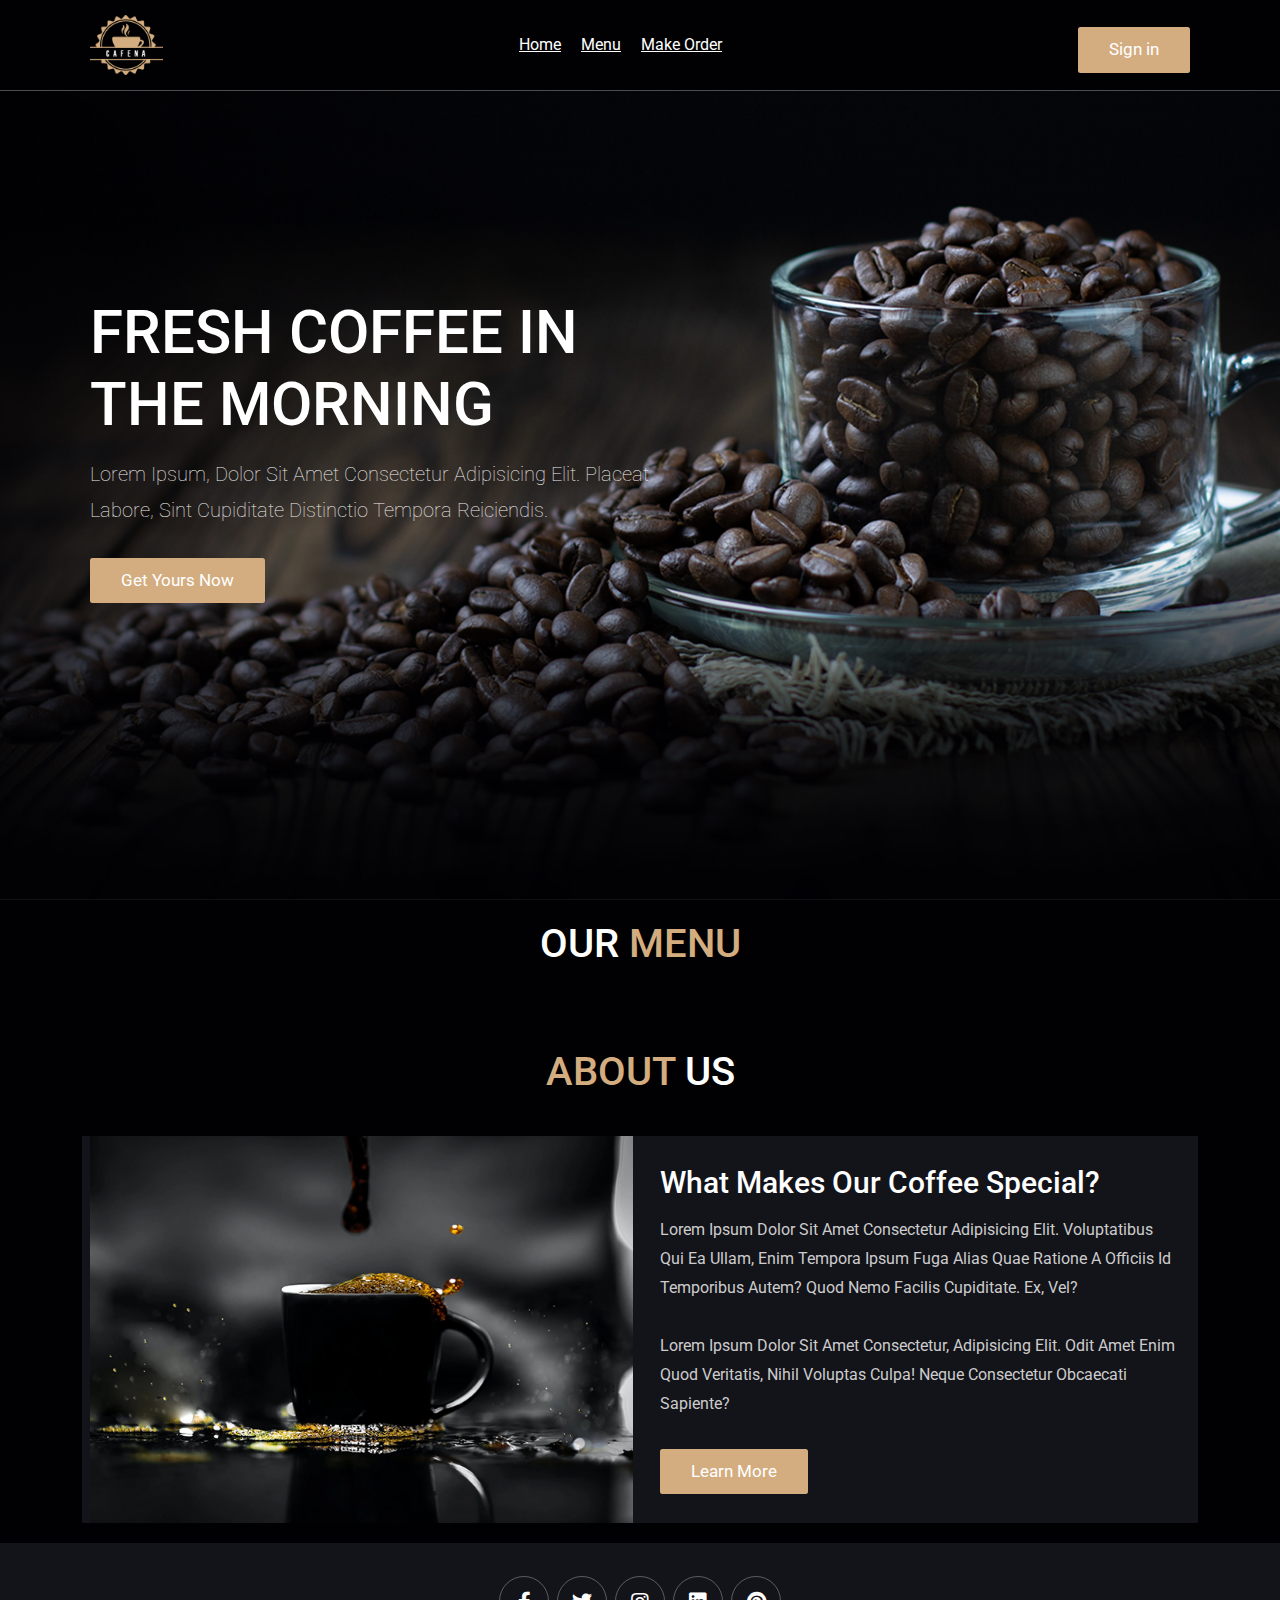
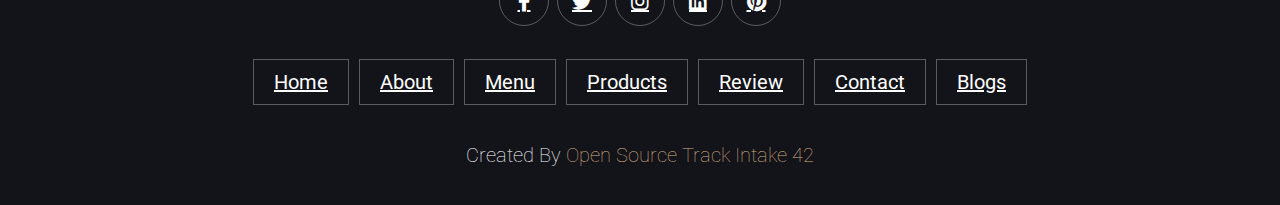
<file: index.html>
<!DOCTYPE html>
<html lang="en">
  <head>
    <meta charset="UTF-8" />
    <meta http-equiv="X-UA-Compatible" content="IE=edge" />
    <meta name="viewport" content="width=device-width, initial-scale=1.0" />
    <title>home page</title>

    <!-- BootStrap@5  -->
    <link rel="stylesheet" href="./assets/bootstrap/css/bootstrap.css" />

    <!-- font awesome cdn link  -->
    <link
      rel="stylesheet"
      href="https://cdnjs.cloudflare.com/ajax/libs/font-awesome/5.15.4/css/all.min.css"
    />

    <!-- custom css file link  -->
    <link rel="stylesheet" href="css/landing-style.css" />
  </head>
  <body>
    <!-- header section starts  -->

    <header class="header" id="header">
      <a href="./" class="logo">
        <img src="assets/images/landing-page/logo.png" alt="" />
      </a>

      <nav class="navbar" id="nav">
        <a href="#home">home</a>
        <a href="#menu">menu</a>
        <a href="./html/user_make_order.html">make order</a>
      </nav>
    </header>

    <!-- header section ends -->

    <!-- home section starts  -->

    <section class="home" id="home">
      <div class="content">
        <h3>fresh coffee in the morning</h3>
        <p>
          Lorem ipsum, dolor sit amet consectetur adipisicing elit. Placeat
          labore, sint cupiditate distinctio tempora reiciendis.
        </p>
        <a href="./HTML/user_make_order.html" class="btn">get yours now</a>
      </div>
    </section>

    <!-- home section ends -->

    <!-- menu section starts  -->

    <section class="menu" id="menu">
      <h1 class="heading">our <span>menu</span></h1>

      <div id="productsContainer" class="box-container">

      </div>
    </section>

    <!-- menu section ends -->

    <!-- about section starts  -->

    <section class="about" id="about">
      <h1 class="heading"><span>about</span> us</h1>

      <div class="row">
        <div class="image">
          <img src="assets/images/landing-page/about-img.jpeg" alt="" />
        </div>

        <div class="content">
          <h3>what makes our coffee special?</h3>
          <p>
            Lorem ipsum dolor sit amet consectetur adipisicing elit.
            Voluptatibus qui ea ullam, enim tempora ipsum fuga alias quae
            ratione a officiis id temporibus autem? Quod nemo facilis
            cupiditate. Ex, vel?
          </p>
          <p>
            Lorem ipsum dolor sit amet consectetur, adipisicing elit. Odit amet
            enim quod veritatis, nihil voluptas culpa! Neque consectetur
            obcaecati sapiente?
          </p>
          <a href="#" class="btn">learn more</a>
        </div>
      </div>
    </section>

    <!-- about section ends -->


    <!-- contact section ends -->

    <!-- footer section starts  -->

    <section class="footer">
      <div class="share">
        <a href="#" class="fab fa-facebook-f"></a>
        <a href="#" class="fab fa-twitter"></a>
        <a href="#" class="fab fa-instagram"></a>
        <a href="#" class="fab fa-linkedin"></a>
        <a href="#" class="fab fa-pinterest"></a>
      </div>

      <div class="links">
        <a href="#">home</a>
        <a href="#">about</a>
        <a href="#">menu</a>
        <a href="#">products</a>
        <a href="#">review</a>
        <a href="#">contact</a>
        <a href="#">blogs</a>
      </div>

      <div class="credit">
        created by <span>Open source track intake 42</span>
      </div>
    </section>

    <!-- footer section ends -->

    <!-- custom js file link  -->
    <script src="./assets/bootstrap/js/bootstrap.bundle.js"></script>
    <script src="./index.js"></script>
    <script src="./js/addHeader.js"></script>
    <script src="./js/renderProducts.js"></script>

  </body>
</html>
</file>
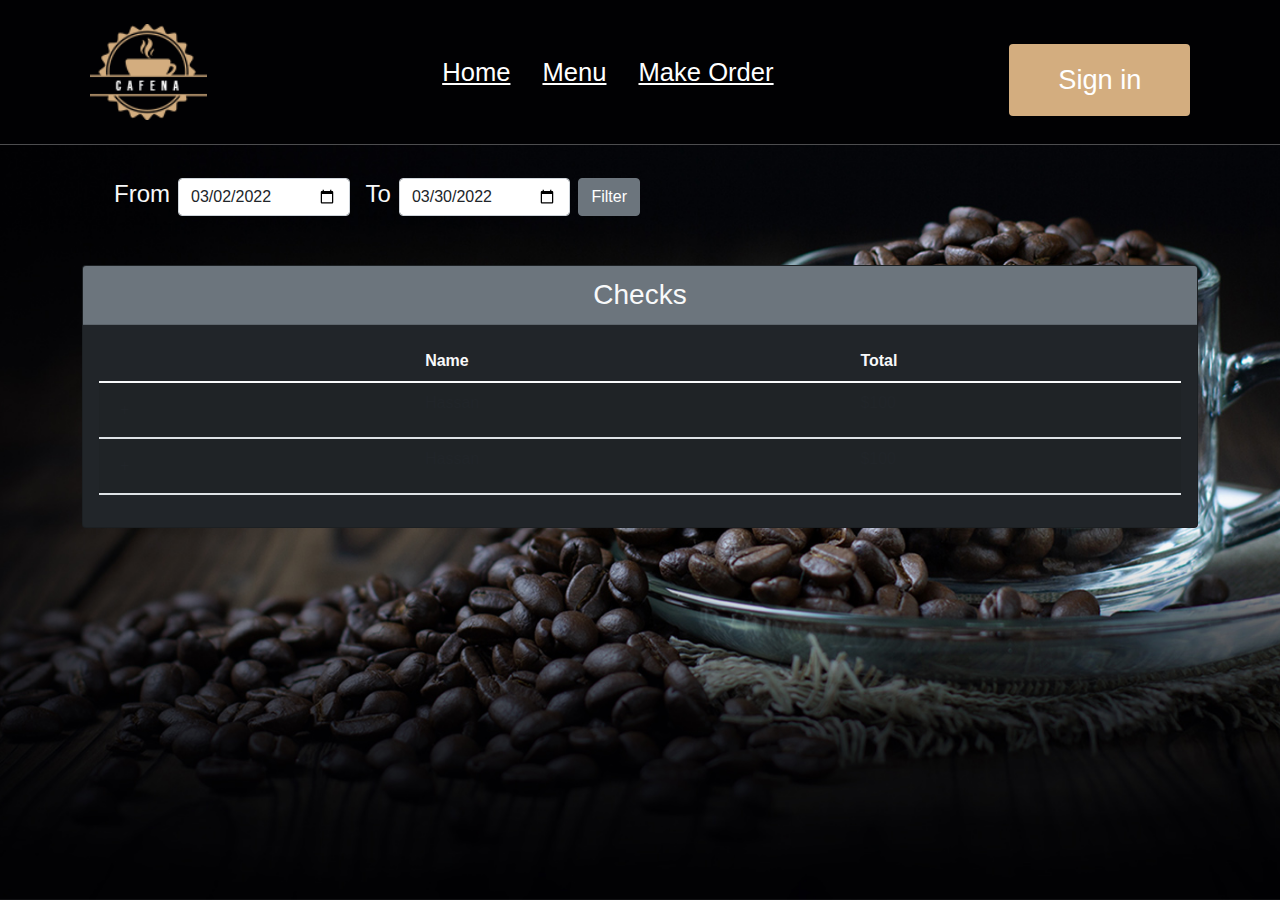
<file: checks.html>
<!DOCTYPE html>
<html lang="en">
  <head>
    <meta charset="UTF-8" />
    <title>checks</title>

    <!-- BootStrap@5  -->
    <link rel="stylesheet" href="./assets/bootstrap/css/bootstrap.css" />

    <style>
      @import "css/header.css";
      :root {
        --main-color: #d3ad7f;
        --black: #13131a;
        --bg: #010103;
        --border: 0.1rem solid rgba(255, 255, 255, 0.3);
      }

      * {
        font-family: "Roboto", sans-serif;
        margin: 0;
        padding: 0;
        box-sizing: border-box;
        outline: none;
        border: none;
        text-decoration: none;
        text-transform: capitalize;
        transition: 0.2s linear;
      }
      body {
        padding-top: 50px;
       
      }

      html {
        overflow-x: hidden;
        scroll-padding-top: 9rem;
        scroll-behavior: smooth;

      }

      html::-webkit-scrollbar {
        width: 0.8rem;
      }

      html::-webkit-scrollbar-track {
        background: transparent;
      }

      html::-webkit-scrollbar-thumb {
        background: #fff;
        border-radius: 5rem;
      }

      body {
        background-image: url(./assets/images/landing-page/home-img.jpeg);
        background-repeat: no-repeat;
        background-position: center;
        background-size: cover;
        background-attachment: fixed;
      }

      .hiddenRow {
        padding: 0 !important;
      }
      .btn-alert {
        margin-top: 1rem;
        display: inline-block;
        padding: 0.9rem 3rem;
        font-size: 1.7rem;
        color: #fff;
        background: var(--main-color);
        cursor: pointer;
        border-radius: 0.25rem;
    }
    </style>
  </head>
  <body>
    <!-- partial:index.partial.html -->
    <header class="header" id="header"></header>

    <br /><br /><br>
    <div>
      <div class="container">
        <div class="text-light m-3 mt-5 p-2 d-flex align-items-baseline w-50">
          <span class="h4 px-2">from</span>
          <input class="form-control w-50 me-2" id="startDate" type="date" value="2022-03-02" />
          <span class="h4 px-2">to</span>
          <input class="form-control w-50" id="endDate" type="date" value="2022-03-30" />
  
          <button class="btn btn-secondary mx-2" onclick="filter()">Filter</button>
        </div>
      </div><br>

      <div class="container">
        <div class="col-md-12">
          <div class="card bg-dark text-light">
            <div class="card-header bg-secondary text-center fs-3">Checks</div>
            <div class="card-body">
              <table class="table table-striped text-light">
                <!-- first table head -->
                <thead>
                  <tr>
                    <th></th>
                    <th>Name</th>
                    <th>Total</th>
                  </tr>
                </thead>

                <tbody id="checksTableBody">
                  <!--  user -->
                  <tr data-bs-toggle="collapse" data-bs-target="#demo1">
                    <td>
                      <button class="btn">
                        <span>+</span>
                      </button>
                    </td>
                    <td>Hassan</td>
                    <td>$100</td>
                  </tr>
                  <!-- user orders -->
                  <tr>
                    <td colspan="12" class="hiddenRow">
                      <div class="collapse" id="demo1">
                        <table class="table table-dark table-striped">
                          <thead>
                            <tr>
                              <th></th>
                              <th>Order Date</th>
                              <th>Amount</th>
                            </tr>
                          </thead>

                          <tbody>
                            <tr
                              data-bs-toggle="collapse"
                              data-bs-target="#demo10"
                            >
                              <td>+</td>
                              <td>Wed Mar 02 2022 16:43:23</td>
                              <td>$10</td>
                            </tr>

                            <!-- oredr details -->
                            <tr>
                              <td colspan="12" class="hiddenRow">
                                <div id="demo10" class="collapse">
                                  <div
                                    class="d-flex justify-content-around my-3"
                                  >
                                    <!-- item -->
                                    <div
                                      style="border: 1px solid white"
                                      class="text-center p-2 border-1"
                                    >
                                      <img
                                        src="assets/images/landing-page/menu-1.png"
                                        alt=""
                                      />
                                      <div>price: $<span>15.12</span></div>
                                      <div>quantity: <span>3</span></div>
                                    </div>
                                    <!-- item -->
                                    <div
                                      style="border: 1px solid white"
                                      class="text-center p-2 border-1"
                                    >
                                      <img
                                        src="assets/images/landing-page/menu-1.png"
                                        alt=""
                                      />
                                      <div>price: $<span>15.12</span></div>
                                      <div>quantity: <span>3</span></div>
                                    </div>
                                    <!-- item -->
                                    <div
                                      style="border: 1px solid white"
                                      class="text-center p-2 border-1"
                                    >
                                      <img
                                        src="assets/images/landing-page/menu-1.png"
                                        alt=""
                                      />
                                      <div>price: $<span>15.12</span></div>
                                      <div>quantity: <span>3</span></div>
                                    </div>
                                  </div>
                                </div>
                              </td>
                            </tr>
                          </tbody>
                        </table>
                      </div>
                    </td>
                  </tr>

                  <!--  user -->
                  <tr data-bs-toggle="collapse" data-bs-target="#order1">
                    <td>
                      <button class="btn btn-default btn-xs">
                        <span>+</span>
                      </button>
                    </td>
                    <td>Hassan</td>
                    <td>$100</td>
                  </tr>

                  <!-- user orders -->
                  <tr>
                    <td colspan="12" class="hiddenRow">
                      <div class="collapse" id="demo1">
                        <table class="table table-dark table-striped">
                          <thead>
                            <tr>
                              <th></th>
                              <th>Order Date</th>
                              <th>Amount</th>
                            </tr>
                          </thead>

                          <tbody>
                            <tr
                              data-bs-toggle="collapse"
                              data-bs-target="#demo10"
                            >
                              <td>+</td>
                              <td>Wed Mar 02 2022 16:43:23</td>
                              <td>$10</td>
                            </tr>

                            <!-- order details -->
                            <tr>
                              <td colspan="12" class="hiddenRow">
                                <div id="demo10" class="collapse"></div>
                              </td>
                            </tr>
                          </tbody>
                        </table>
                      </div>
                    </td>
                  </tr>
                </tbody>
              </table>
            </div>
          </div>
        </div>
      </div>
    </div>
    <!-- BootStrap@5  -->
    <script src="./assets/bootstrap/js/bootstrap.bundle.js"></script>
    <script src="./index.js"></script>

    <script src="./js/addHeader.js"></script>

    <script src="./js/check.js"></script>
  </body>
</html>
</file>
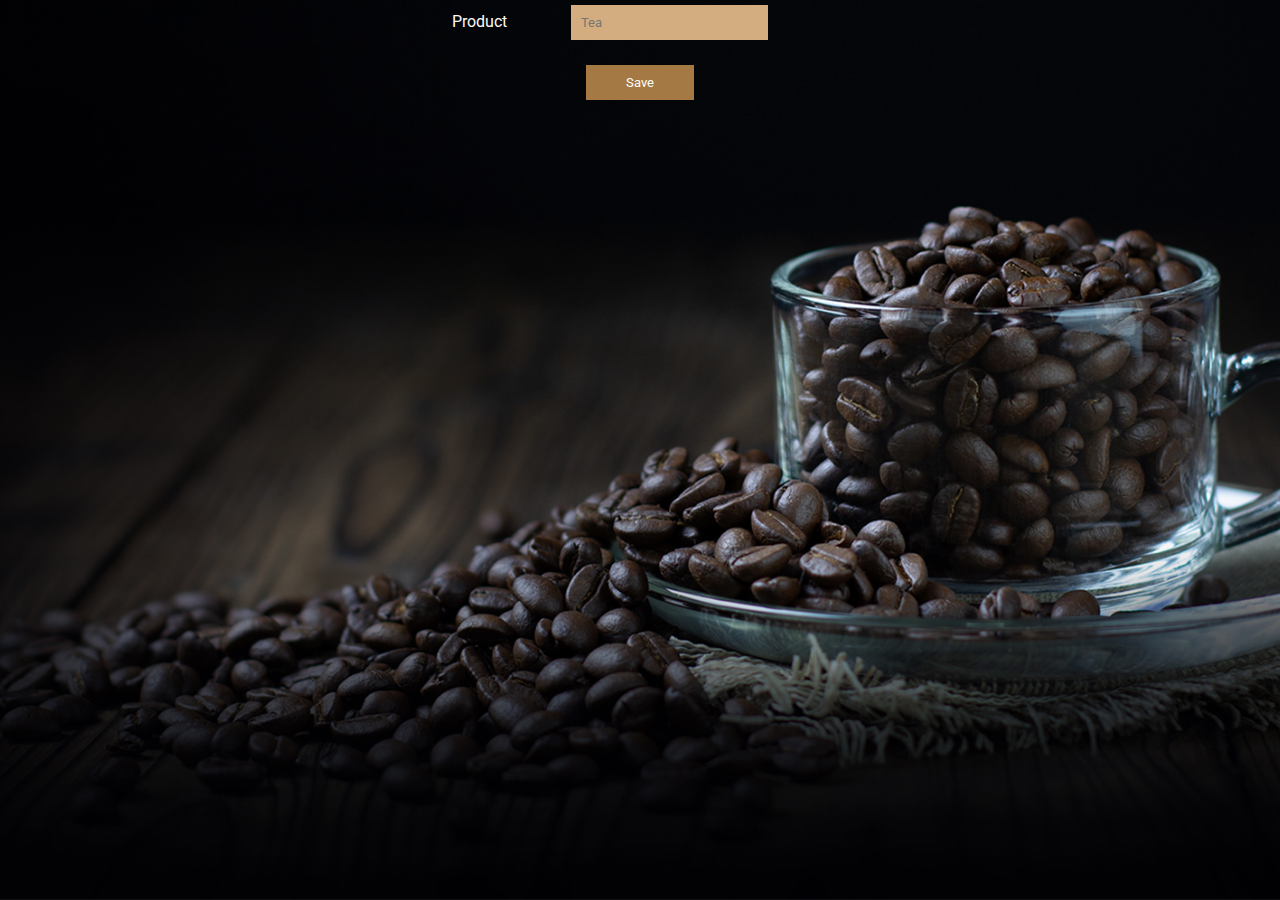
<file: HTML/addCategory.html>
<!DOCTYPE html>
<html lang="en">
<head>
    <meta charset="UTF-8">
    <meta http-equiv="X-UA-Compatible" content="IE=edge">
    <meta name="viewport" content="width=device-width, initial-scale=1.0">
    <title>Add Product</title>
    
    <!-- font awesome cdn link  -->
    <link href="https://cdn.jsdelivr.net/npm/bootstrap@5.0.2/dist/css/bootstrap.min.css" rel="stylesheet" integrity="sha384-EVSTQN3/azprG1Anm3QDgpJLIm9Nao0Yz1ztcQTwFspd3yD65VohhpuuCOmLASjC" crossorigin="anonymous">
    <link rel="stylesheet" href="../css/addProduct.css">
</head>
<body>
  
   
    <div class="container w-50 mt-5 border rounded-3">
      <div class="row mt-4">
      
        <form class="row" method="post" action="../php/add_Category.php">
        
            <div class="col-11">
              <label for="category" class="form-label">Product</label>
              <input type="text" class="form-control" id="category" name="categoryName" placeholder="Tea">
              <label style="color: coral" id="labelcategory">
      
            </div>
         
         
            
            <div class="col-11  btn-content">
              <button type="submit" class="btn btn-outline-primary btn1" id="submit">Save</button>
             
            </div>
          </form>
          </div>

    </div>
    
    <!-- font awesome cdn link  -->
    <script src="https://cdn.jsdelivr.net/npm/bootstrap@5.0.2/dist/js/bootstrap.bundle.min.js" integrity="sha384-MrcW6ZMFYlzcLA8Nl+NtUVF0sA7MsXsP1UyJoMp4YLEuNSfAP+JcXn/tWtIaxVXM" crossorigin="anonymous"></script> 
    
</body>
</html>
</file>
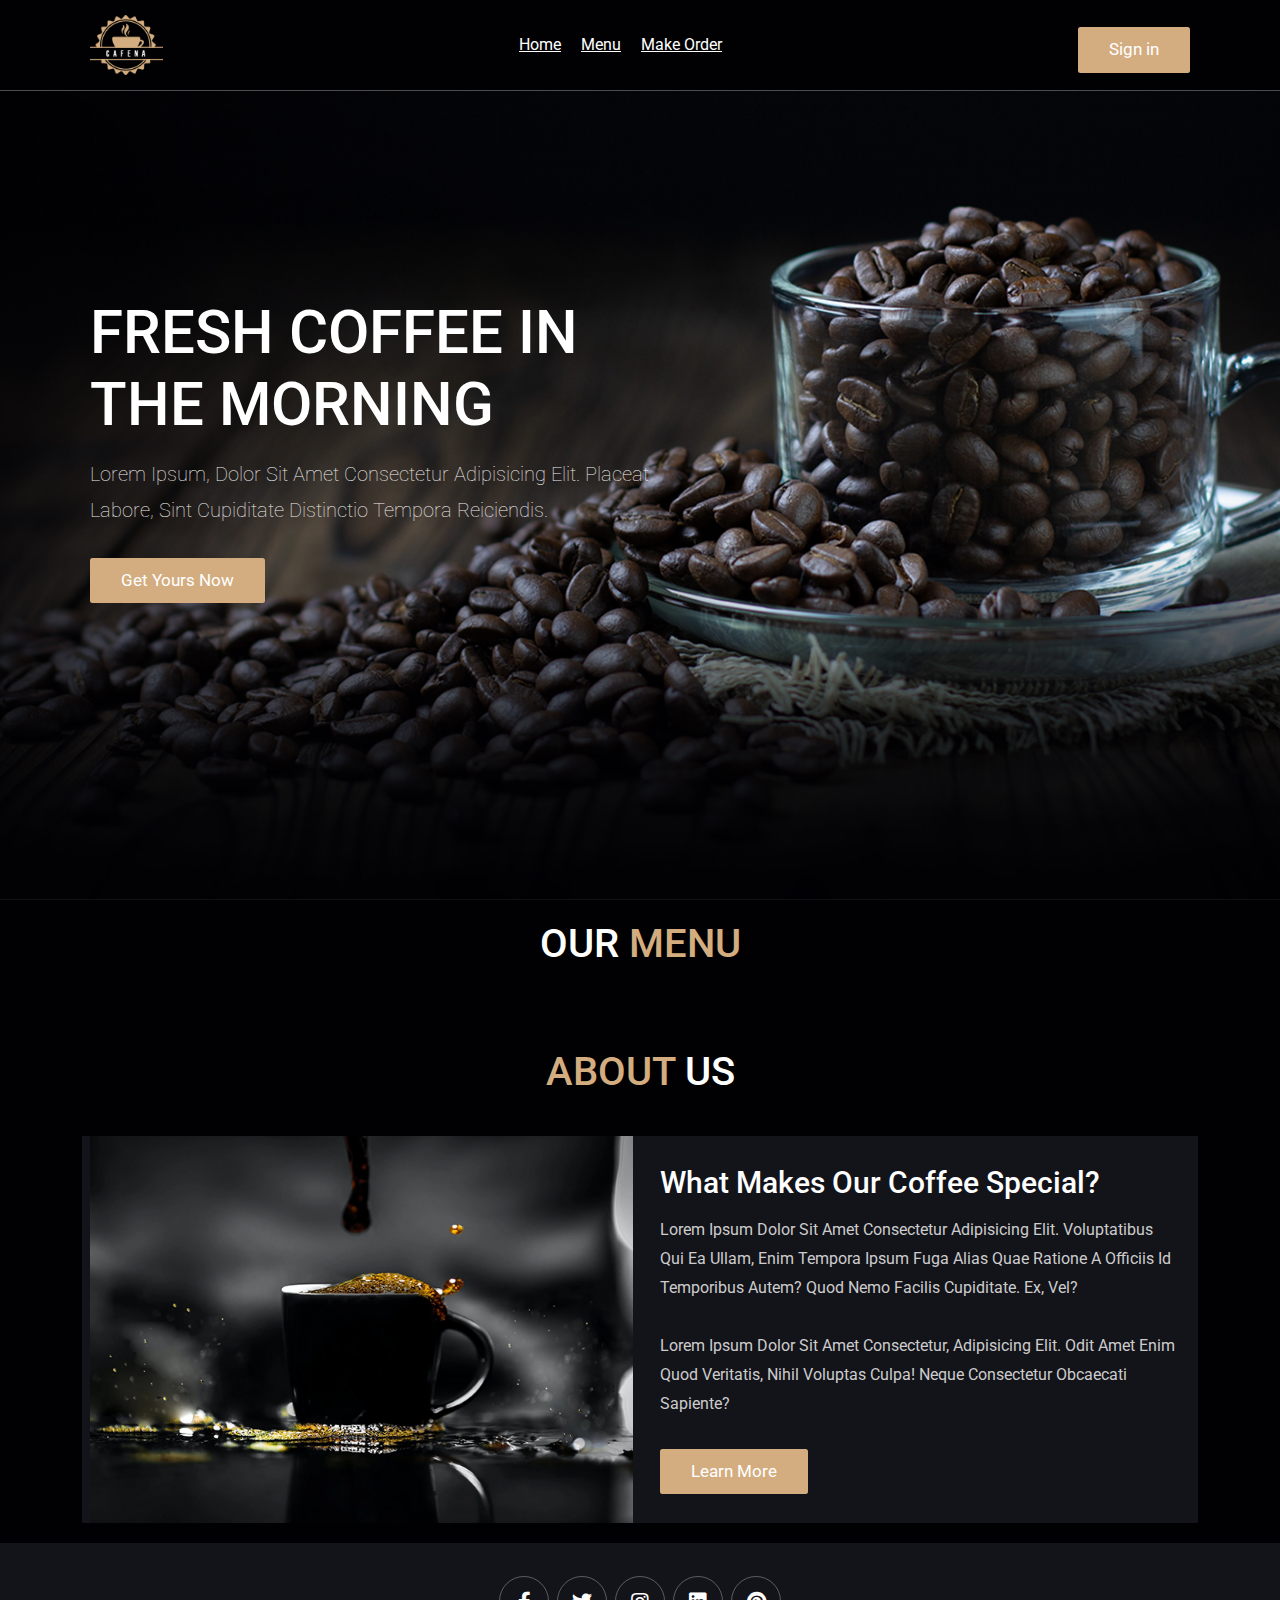
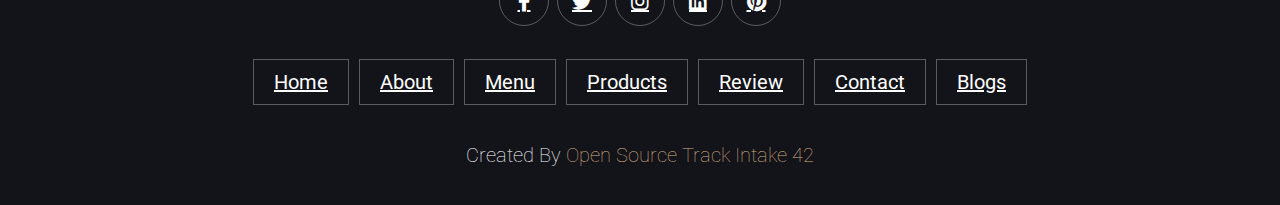
<file: HTML/addProduct.html>
<!DOCTYPE html>
<html lang="en">
<head>
    <meta charset="UTF-8">
    <meta http-equiv="X-UA-Compatible" content="IE=edge">
    <meta name="viewport" content="width=device-width, initial-scale=1.0">
    <title>Add Product</title>
    
    <!-- font awesome cdn link  -->
    <link href="https://cdn.jsdelivr.net/npm/bootstrap@5.0.2/dist/css/bootstrap.min.css" rel="stylesheet" integrity="sha384-EVSTQN3/azprG1Anm3QDgpJLIm9Nao0Yz1ztcQTwFspd3yD65VohhpuuCOmLASjC" crossorigin="anonymous">
    <link rel="stylesheet" href="../css/addProduct.css">
</head>
<body>
    <header class="header" id="header">

    </header>
  <div  class="d-flex justify-content-center">
    <a href="addCategory.html" class="px-3 btn btn-primary btn-lg" style="margin-top: 100px"> Add Category</a>
  </div>
   
    <div class="container w-50 mt-5 border rounded-3">
      <div class="row mt-4">
      
        <form class="row" method="post"  action="../php/add_Product.php" enctype="multipart/form-data" >
        
            <div class="col-11">
              <label for="inputProduct" class="form-label">Product</label>
              <input type="text" class="form-control" id="inputProduct" name="productName" placeholder="Product name" />
              <label style="color: coral" id="labelProduct"></label>
            </div>
            <div class="col-11">
              <label for="inputPrice" class="form-label" name="Price">Price</label>
              <input type="number" class="form-control" id="inputPrice" name="Price" placeholder="Product price ">
            </div>
           
            <div class="col-md-11">
              <label for="inputCategory" class="form-label" >Category</label>
                           <select id="inputCategory" class="form-select" name="category_name">
              </select>
            </div>
          
            <div class="col-11">
              <label for="inputPicture" class="form-label">Product picture</label>
              <input type="file" class="form-control" id="inputPicture"  name="img" placeholder="Browse" >
              <label style="color: coral" id="labelImg">
                   
                </label>
                
              </div>
         
            <div class="col-11  btn-content">
              <button type="submit" class="btn btn-outline-primary btn1" id="submit">Save</button>
              <button type="reset" class="btn btn-outline-primary btn2">Reset</button>
            </div>
          </form>
          </div>

    </div>
    
    <!-- font awesome cdn link  -->
    <script src="https://cdn.jsdelivr.net/npm/bootstrap@5.0.2/dist/js/bootstrap.bundle.min.js" integrity="sha384-MrcW6ZMFYlzcLA8Nl+NtUVF0sA7MsXsP1UyJoMp4YLEuNSfAP+JcXn/tWtIaxVXM" crossorigin="anonymous"></script> 
    <script src="../js/add_product.js"> </script>
</body>
</html>
</file>
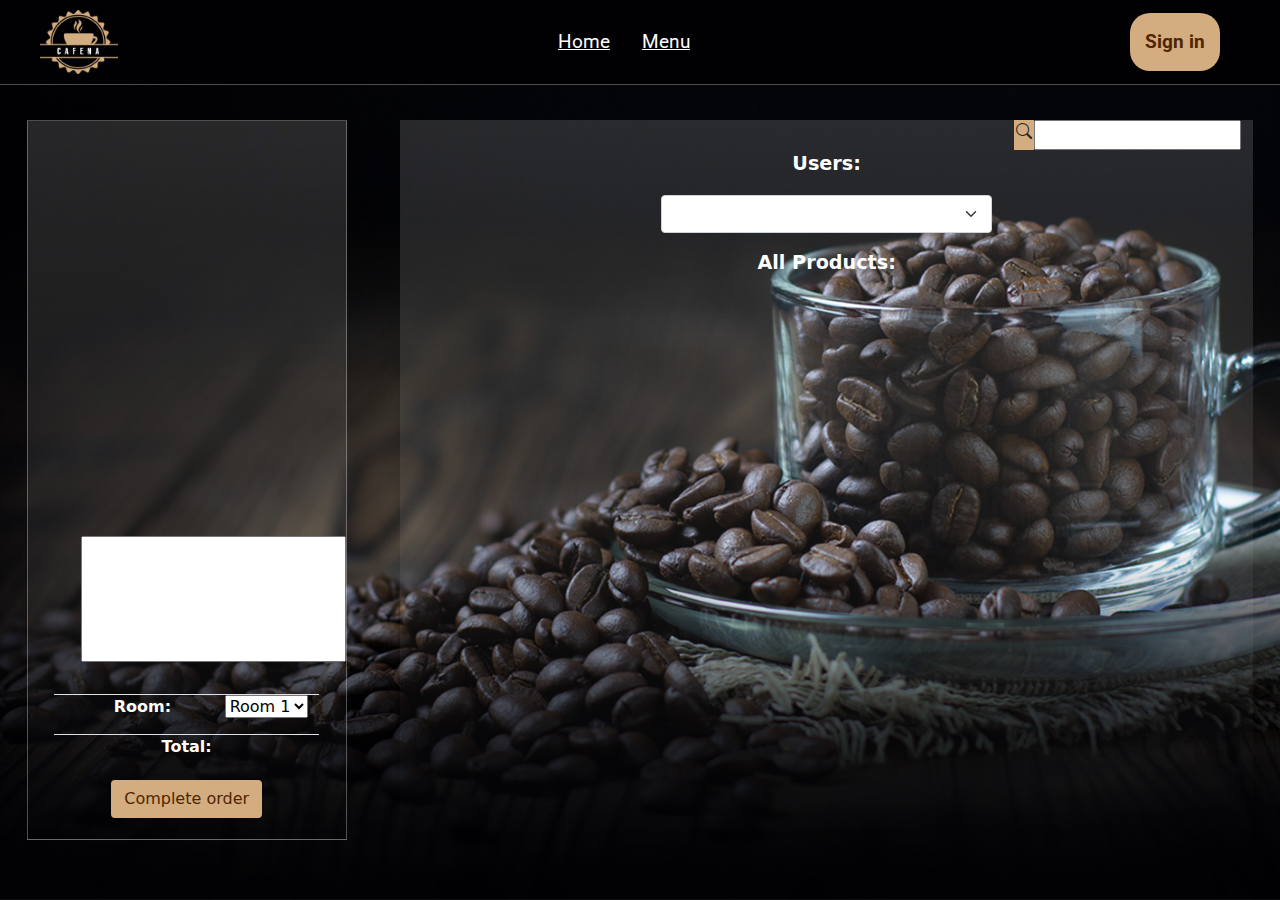
<file: HTML/admin_make_order.html>
<!DOCTYPE html>
<html lang="en">
  <head>
    <meta charset="UTF-8" />
    <meta http-equiv="X-UA-Compatible" content="IE=edge" />
    <meta name="viewport" content="width=device-width, initial-scale=1.0" />
    <title>Order a drink</title>
    <link rel="stylesheet" href="../assets/bootstrap/css/bootstrap.css" />
    <link rel="stylesheet" href="../css/admin_make_order.css" />
    <link
      rel="stylesheet"
      href="https://cdn.jsdelivr.net/npm/bootstrap-icons@1.8.1/font/bootstrap-icons.css"
    />
  </head>
  <body>
    <header class="header" id="header"></header>

    <br /><br />
    <br />
    <div class="container-fluid">
      <div class="row justify-content-around">
        <div
          class="col-12 col-md-3 bg-gradient d-flex text-center flex-column mt-5"
          id="cart"
        >
          <button class="btn align-self-center" id="complete_order">
            Complete order
          </button>
          <div class="col-10 border-top align-self-center" id="room">
            <label class="mx-5" for="room1">Room: </label>
            <select id="room1" name="room">
              <option name="room1">Room 1</option>
              <option name="room2">Room 2</option>
              <option name="room3">Room 3</option>
            </select>
          </div>
          <div id="notes" class="col-8 align-self-center">
            <textarea
              id="note"
              name="notes"
              cols="30"
              rows="5"
              style="resize: none"
            ></textarea>
          </div>
          <div class="col-10 border-top align-self-center" id="Total">
            Total:
          </div>
        </div>
        <div class="col-12 col-md-8 bg-gradient mt-5 text-center">
          <div>
            <div class="d-flex justify-content-end">
              <i
                class="bi bi-search"
                style="background-color: #d3ad7f; width: 20px"
              ></i
              ><input id="search" class="w-25" type="text" />
            </div>
            <label
              class="align-self-center"
              style="color: white; font-size: larger; font-weight: bolder"
              >Users:
            </label>
            <div
              class="row justify-content-center text-center align-items-center"
            >
              <div class="col-5">
                <select
                  id="users"
                  class="form-select my-3"
                  name="user"
                ></select>
              </div>
            </div>
          </div>
          <div>
            <label
              class="align-self-center"
              style="color: white; font-size: larger; font-weight: bolder"
              >All Products:
            </label>
            <div class="row justify-content-evenly" id="cards"></div>
          </div>
        </div>
      </div>
    </div>
    <script src="../js/admin_make_order.js"></script>
  </body>
</html>
</file>
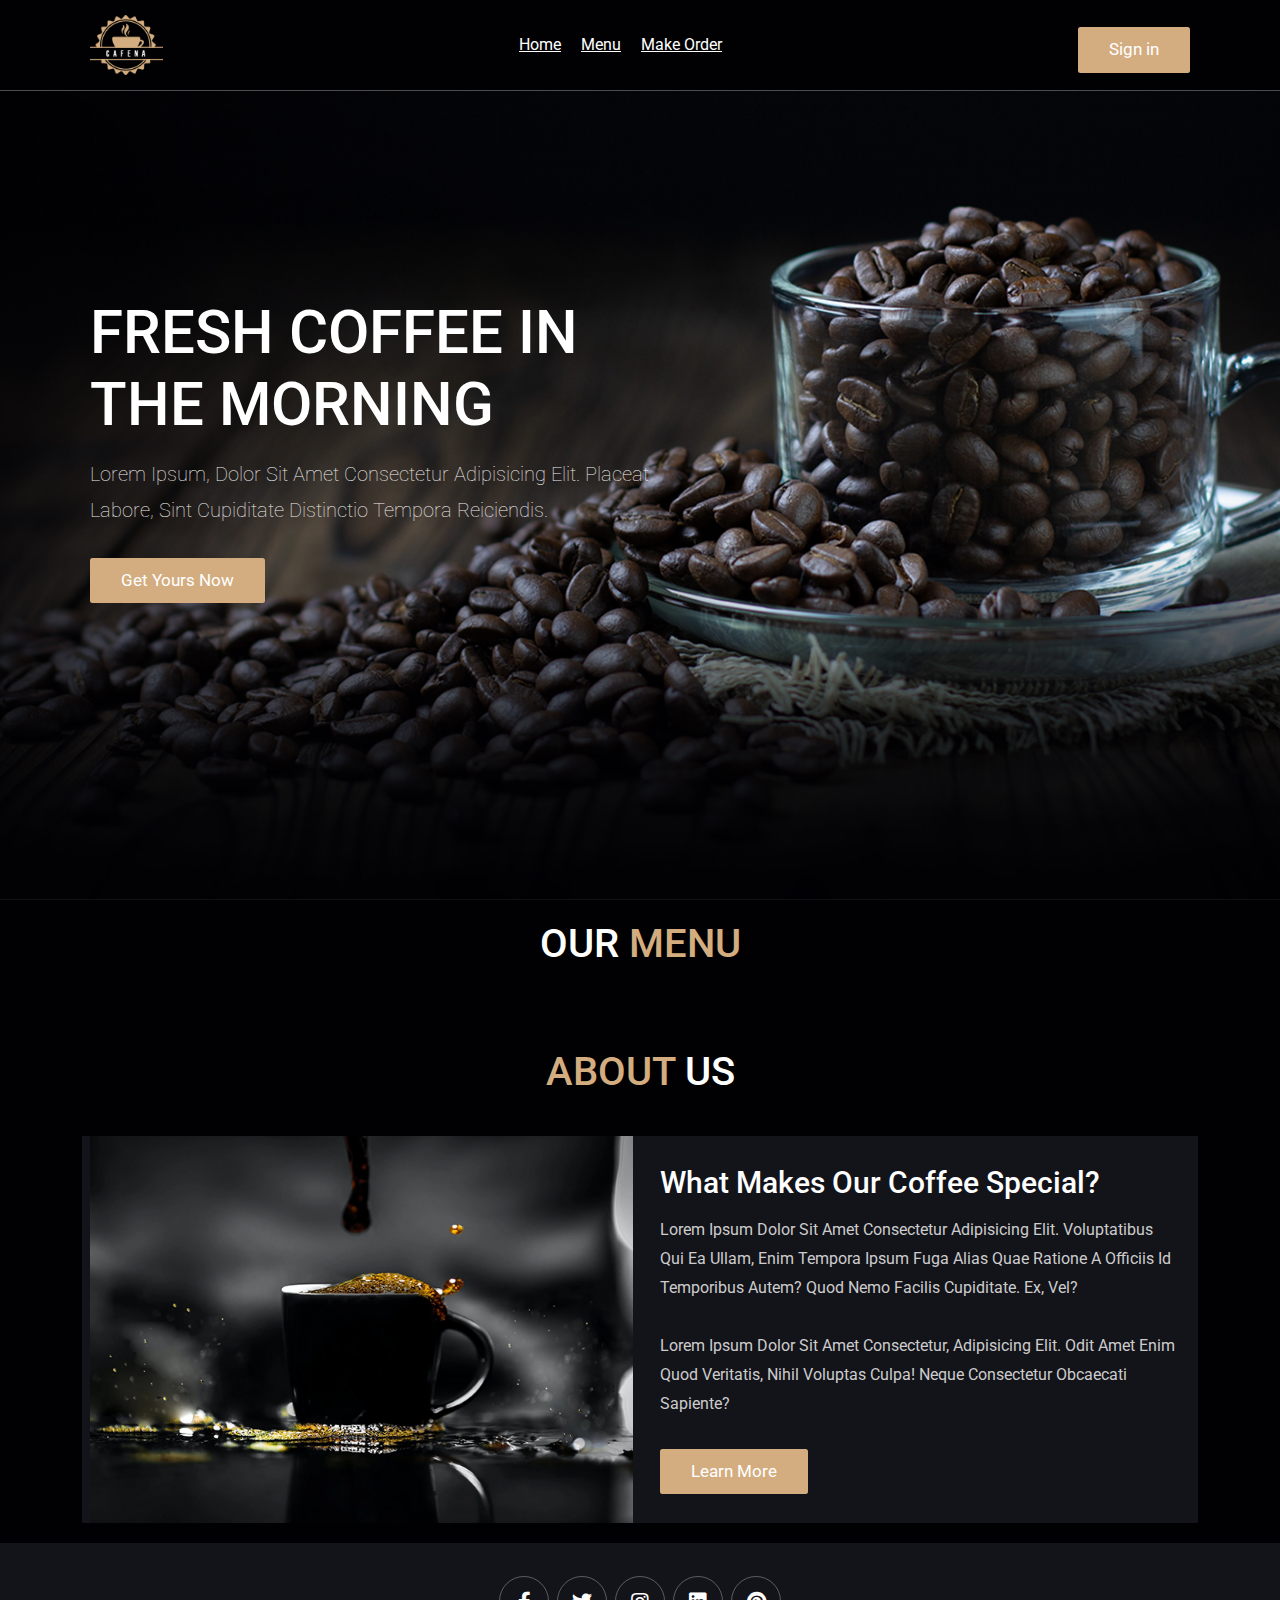
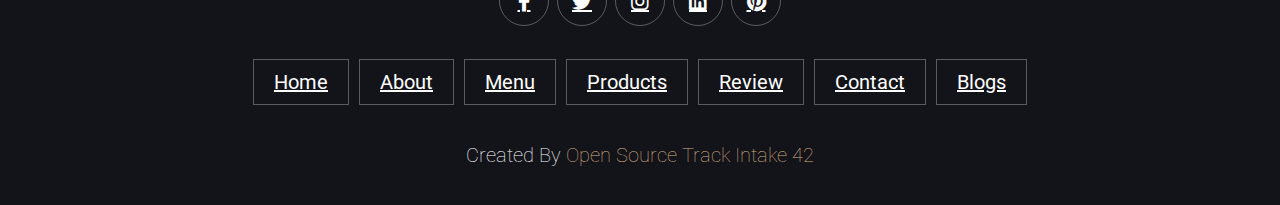
<file: HTML/editProduct.html>
<!DOCTYPE html>
<html lang="en">

<head>
  <meta charset="UTF-8">
  <meta http-equiv="X-UA-Compatible" content="IE=edge">
  <meta name="viewport" content="width=device-width, initial-scale=1.0">
  <title>Add Product</title>

  <!-- font awesome cdn link  -->
  <link href="https://cdn.jsdelivr.net/npm/bootstrap@5.0.2/dist/css/bootstrap.min.css" rel="stylesheet"
    integrity="sha384-EVSTQN3/azprG1Anm3QDgpJLIm9Nao0Yz1ztcQTwFspd3yD65VohhpuuCOmLASjC" crossorigin="anonymous">
  <link rel="stylesheet" href="../css/addProduct.css">
  <link rel="stylesheet" href="../css/addheader.css" />
  <link rel="stylesheet" href="../css/editproduct.css">
</head>

<body>

  <header class="header" id="header"></header><br><br><br><br><br>
  <div class="container w-50 mt-5 border rounded-3">
    <div class="row mt-4">

      <form class="row" method="post" action="../php/editProduct.php" enctype="multipart/form-data">

        <div class="col-11">
          <input type="text" id="productId" name="productId" style="display:none">
          <label for="inputProduct" class="form-label">Product</label>
          <input type="text" class="form-control" id="inputProduct" name="productName" placeholder="Tea">
          <label style="color: coral" id="labelProduct"></label>
        </div>
        <div class="col-11">
          <label for="inputPrice" class="form-label" name="Price">Price</label>
          <input type="number" class="form-control" id="inputPrice" name="Price" placeholder="5">
        </div>

        <div class="col-md-11">
          <label for="inputCategory" class="form-label">Category</label>
          <select id="inputCategory" class="form-select" name="category_name">
          </select>
        </div>

        <div class="col-11">
          <label for="inputPicture" class="form-label">Product picture</label>
          <input type="file" class="form-control" id="inputPicture" name="img" placeholder="Browse">
          <label style="color: coral" id="labelImg">

          </label>

        </div>

        <div class="col-11  btn-content">
          <button type="submit" class="btn btn-outline-primary btn1" id="submit">Edit</button>
          <button type="reset" class="btn btn-outline-primary btn2">Reset</button>
        </div>
      </form>
    </div>

  </div>

  <!-- font awesome cdn link  -->
  <script src="https://cdn.jsdelivr.net/npm/bootstrap@5.0.2/dist/js/bootstrap.bundle.min.js"
    integrity="sha384-MrcW6ZMFYlzcLA8Nl+NtUVF0sA7MsXsP1UyJoMp4YLEuNSfAP+JcXn/tWtIaxVXM"
    crossorigin="anonymous"></script>
  <script src="../js/add_product.js"> </script>
  <script src="../js/editProduct.js"> </script>
  <script src="../js/index2.js"></script>
  <script src="../js/addHeader2.js"></script>
</body>

</html>
</file>
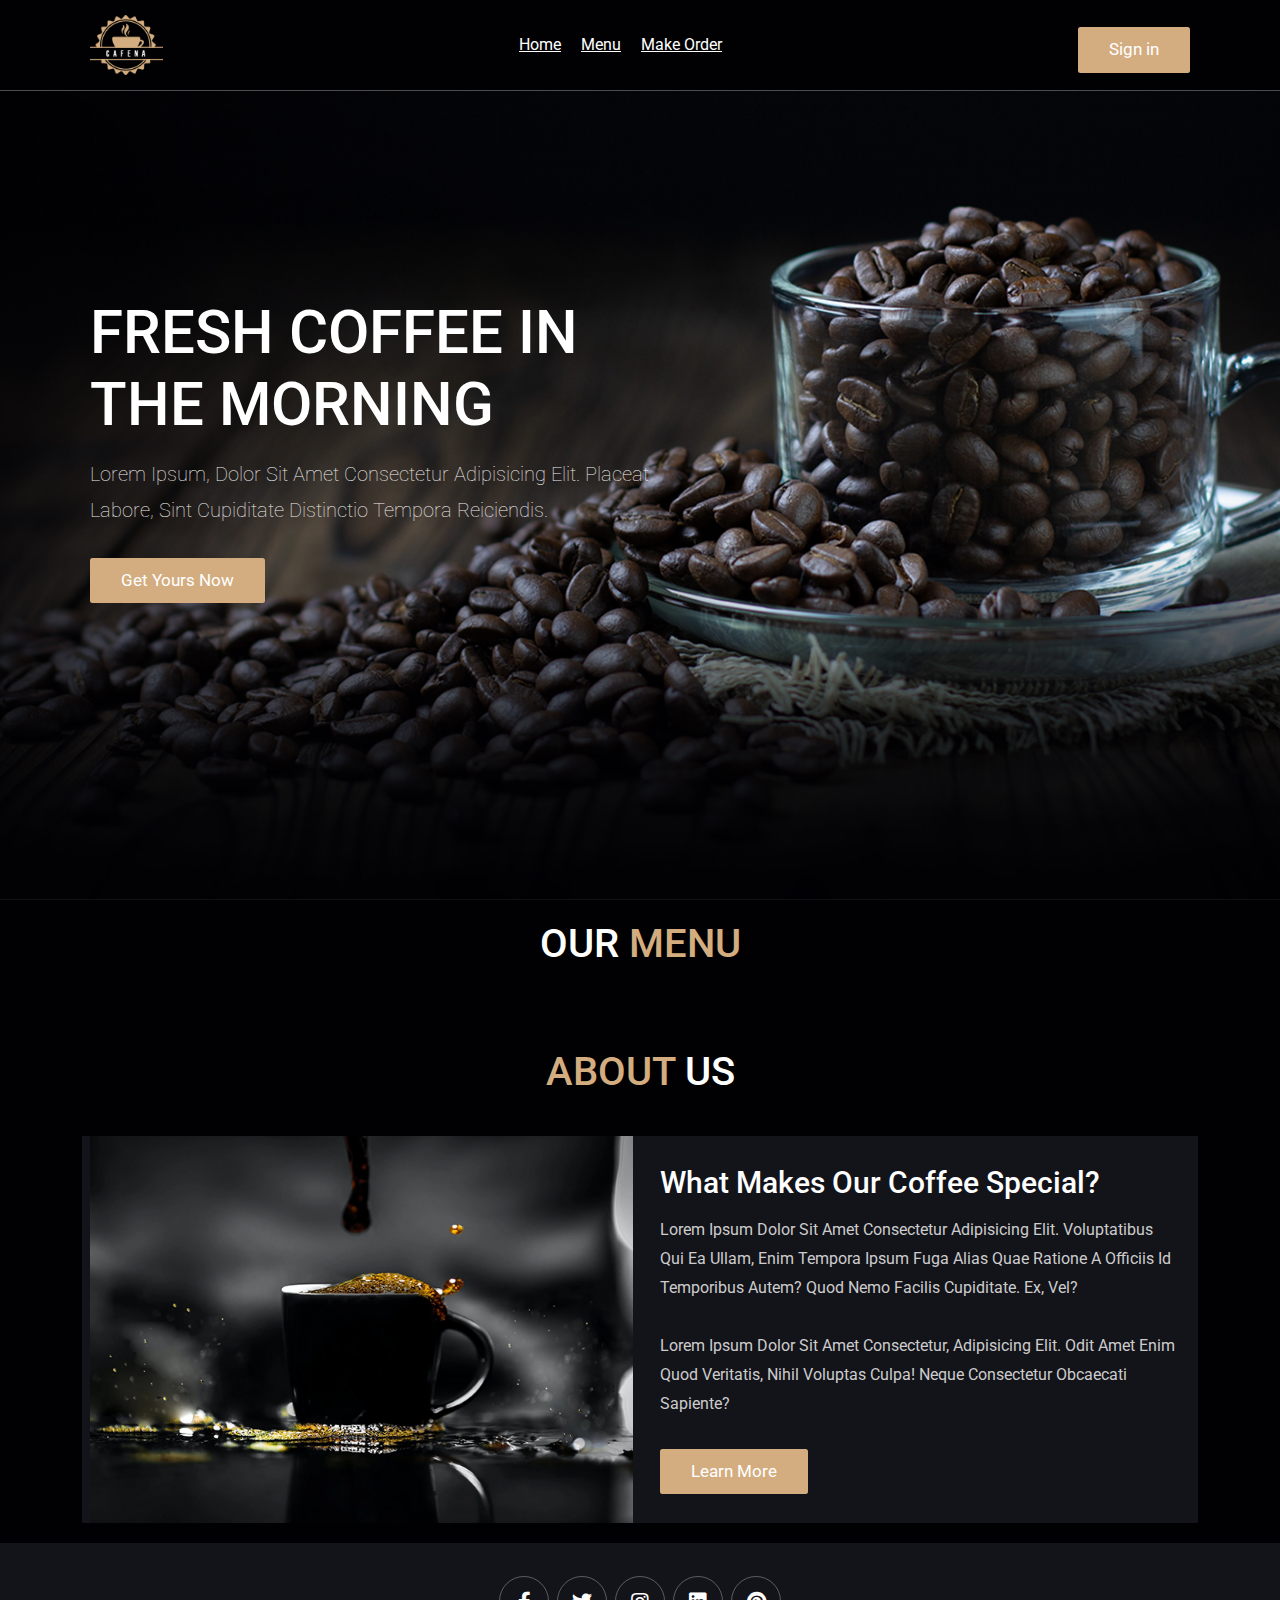
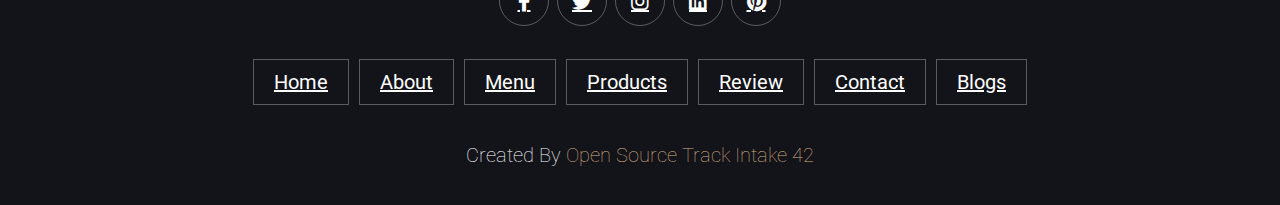
<file: HTML/FillUsersTable.html>
<!DOCTYPE html>
<html lang="en">
  <head>
    <meta charset="UTF-8" />
    <meta http-equiv="X-UA-Compatible" content="IE=edge" />
    <meta name="viewport" content="width=device-width, initial-scale=1.0" />
    <title>Users</title>
    <link rel="stylesheet" href="../assets/bootstrap/css/bootstrap.min.css" />
    <link rel="stylesheet" href="https://cdn.jsdelivr.net/npm/bootstrap-icons@1.8.1/font/bootstrap-icons.css"/>
    <link rel="stylesheet" href="../css/FillUsersTable.css" />
    <link rel="stylesheet" href="../css/addheader.css" />
  </head>
  <body>
    <div id="UsersPage">
      <header class="header" id="header"></header><br><br><br><br><br>
      <div id="UsersADD" class="d-flex justify-content-between m-auto align-items-center w-75">
        <h2 class=" text-light mt-2 mx-2 ">All Users</h2>
        <a href="../php/AddUser.php" class="mx-5 mt-3 px-3 btn btn-primary btn-lg "> Add User</a>
        
      </div>

      <table class="mt-4 table table-dark table-striped table-hover w-75 m-auto">
        <thead>
          <tr>
            <th scope="col" class='fs-5'>Name</th>
            <th scope="col" class='fs-5'>Email</th>
            <th scope="col" class='fs-5'>Profile Image</th>
            <th scope="col" class='fs-5'>Edit</th>
            <th scope="col" class='fs-5'>Delete</th>
          </tr>
        </thead>
        <tbody id="UsersTableBody">
        </tbody>
    </table>
    </div>
    <script src="../assets/bootstrap/js/bootstrap.bundle.min.js"></script>
    <script src="../js/FillUsersTable.js"></script>
    <script src="../js/index2.js"></script>
    <script src="../js/addHeader2.js"></script>
</body>

</html>
</file>
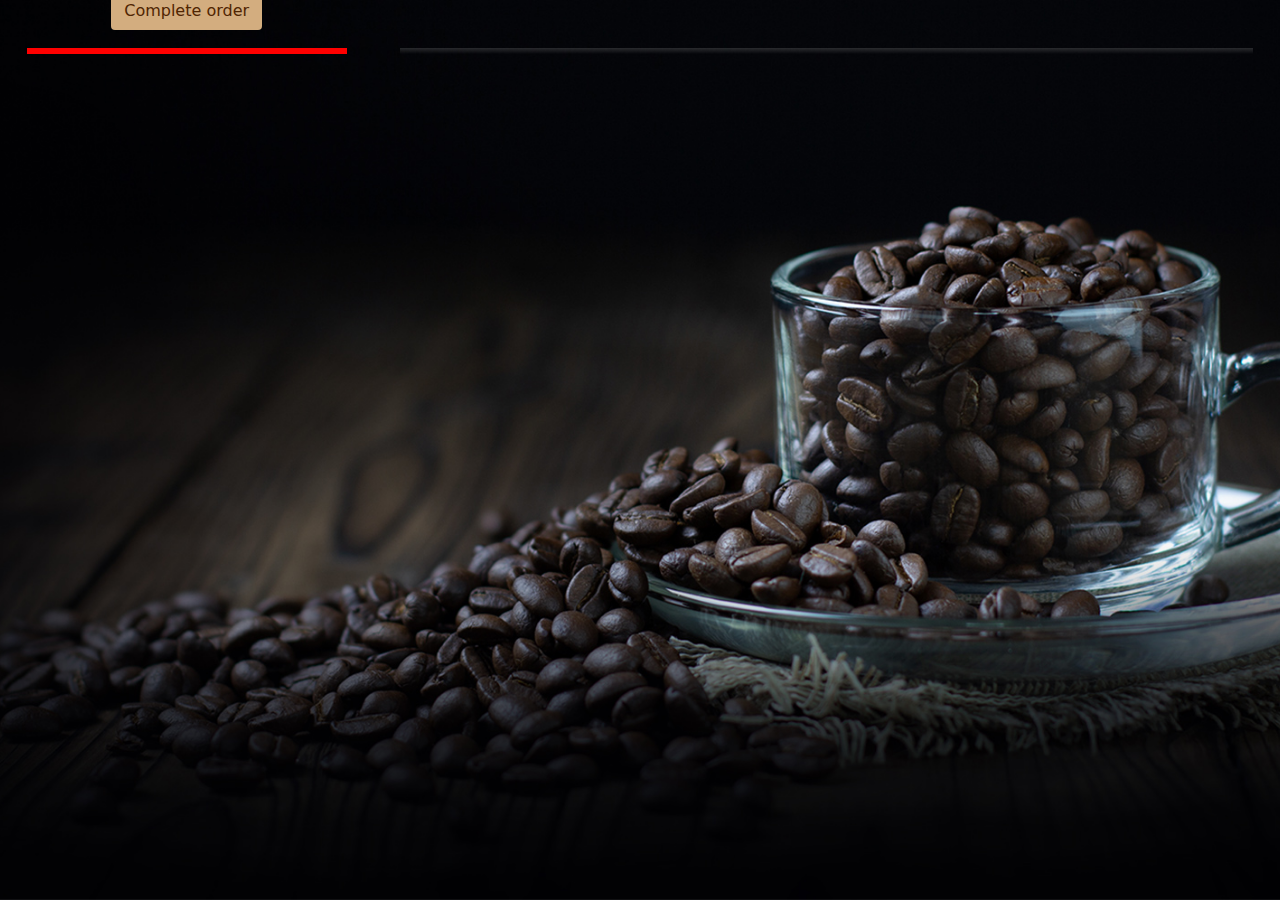
<file: HTML/order.html>
<!DOCTYPE html>
<html lang="en">
    <head>
        <meta charset="UTF-8">
        <meta http-equiv="X-UA-Compatible" content="IE=edge">
        <meta name="viewport" content="width=device-width, initial-scale=1.0">
        <title>Order a drink</title>
        <link rel="stylesheet" href="../assets/bootstrap/css/bootstrap.css">
        <link rel="stylesheet" href="../css/order.css">
    </head>
    <body>
        <div class="container-fluid">
            <div class="row justify-content-around">
                <div class="col-12 col-md-3 bg-gradient d-flex text-center flex-column mt-5" id="cart">
                    <button class="btn align-self-center" id="complete_order">Complete order</button>
                    <div class="col-10 border-top align-self-center" id="Total">Total: </div>
                </div>
                <div class="col-12 col-md-8 bg-gradient mt-5" id="cards">
                    <div class="row justify-content-evenly">

                    </div>
                </div>
            </div>
        </div>
        <script src="../js/order.js"></script>
    </body>
</html>
</file>
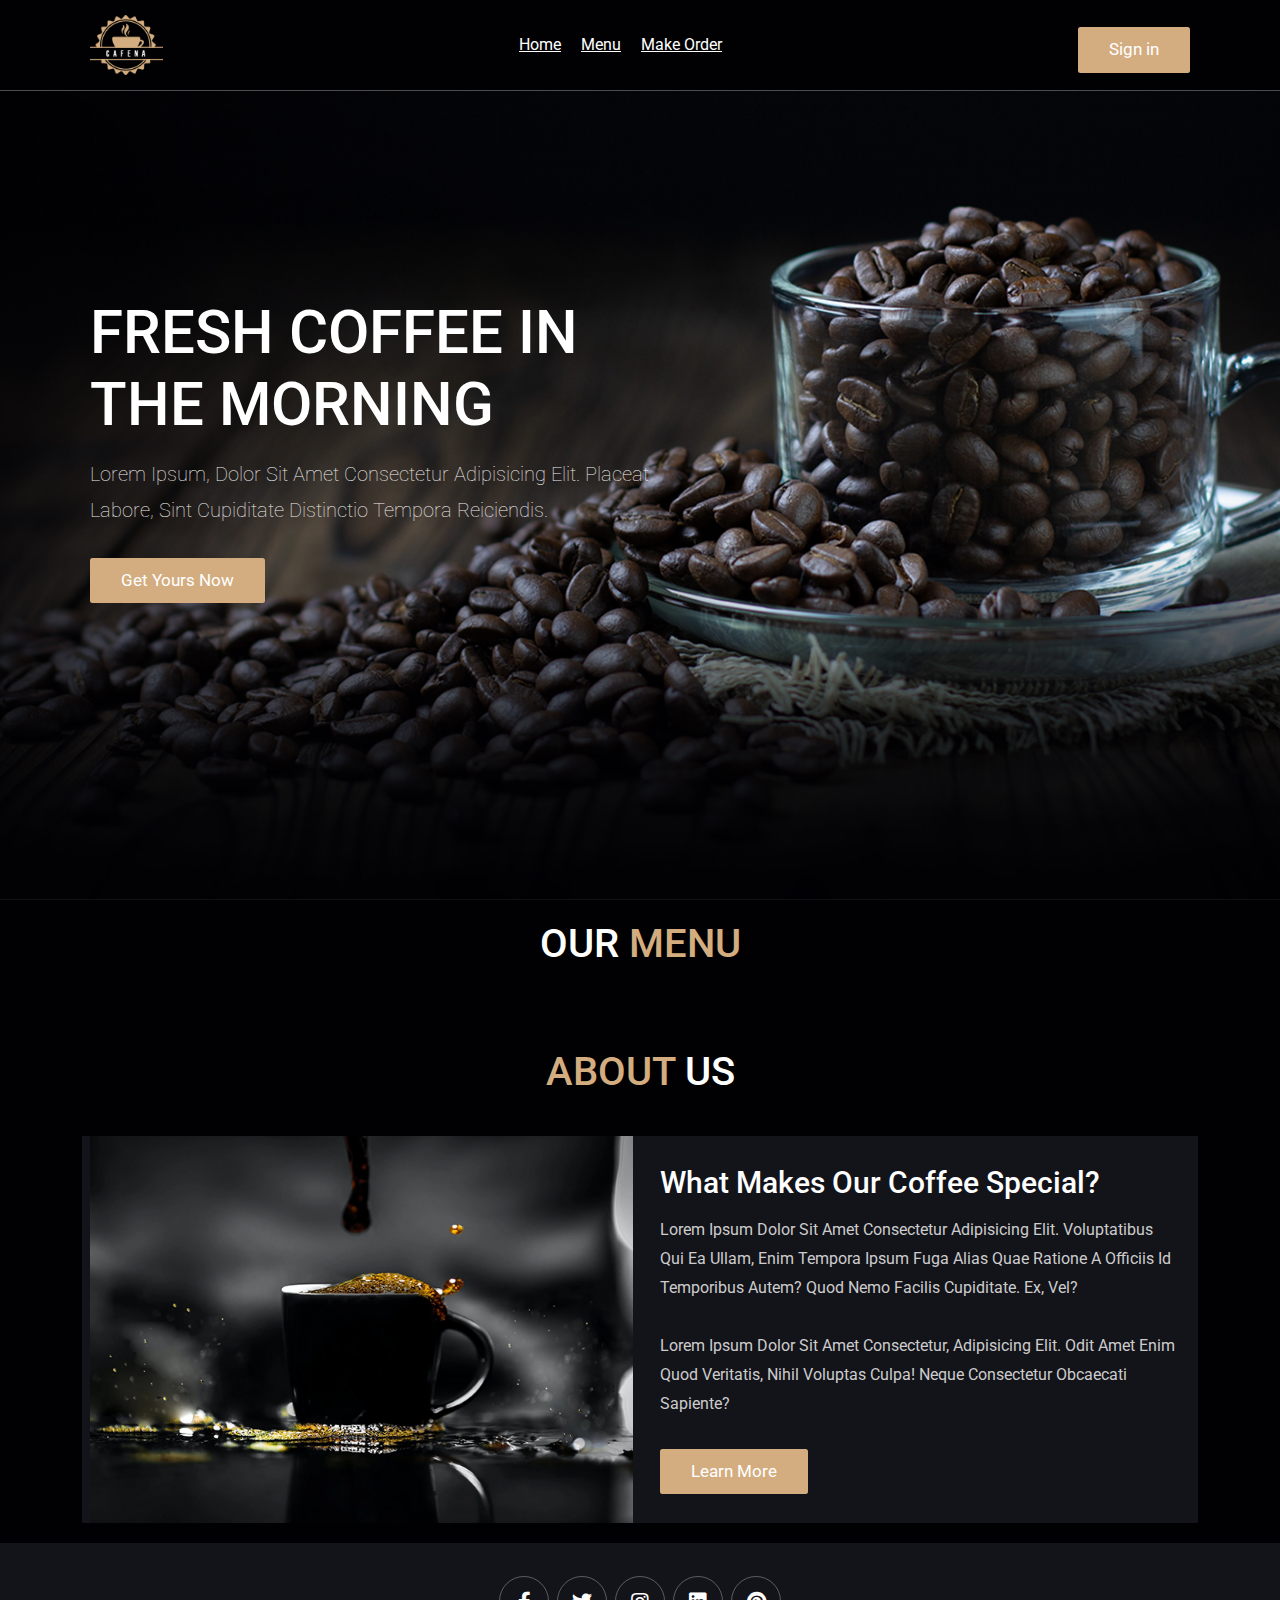
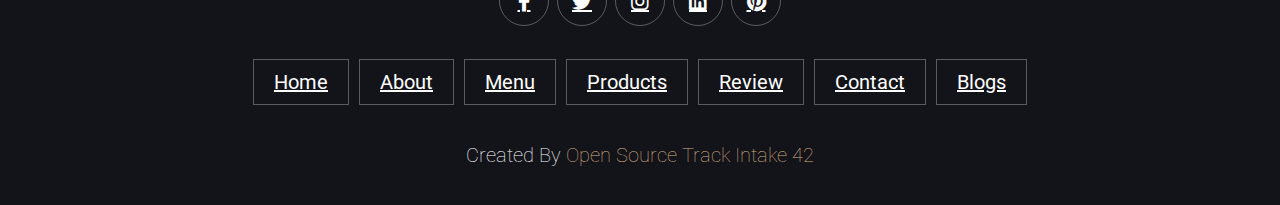
<file: HTML/product_table.html>
<!DOCTYPE html>
<html lang="en">
<head>
    <meta charset="UTF-8">
    <meta http-equiv="X-UA-Compatible" content="IE=edge">
    <meta name="viewport" content="width=device-width, initial-scale=1.0">
    <title>Document</title>
    <link rel="stylesheet" href="../assets/bootstrap/css/bootstrap.css">
    <link rel="stylesheet" href="../css/product_table.css">
</head>
<body>
    <header class="header" id="header">

    </header>
    <div id="ProductsPage">

        <div id="UsersADD" class="d-flex justify-content-between align-items-center w-75 m-auto">
          <h2 class=" text-light mx-5 ">All Products</h2>
          <a href="addProduct.html" class="mx-5 px-3 btn btn-primary btn-lg "> Add Product</a>
    
        </div>
    <div class="container" >
    <div id="Product_Container">
        
        <table  class='mt-4 table table-dark table-striped table-hover w-75 m-auto'><tr>;
            <thead class='text-center'> <th>Product</th>
            <th scope="col" class='fs-5'>Price</th>
            <th scope="col" class='fs-5'>Picture</th>
            <th scope="col" class='fs-5'>Status</th>
            <th scope="col" class='fs-5 text-center' colspan="3">Action</th>
            </thead>
            <tbody id="tBody">

            </tbody>
             </table>
    </div>
   

    </div>
    <script src="../js/product_table.js"></script>
</body>
</html>
</file>
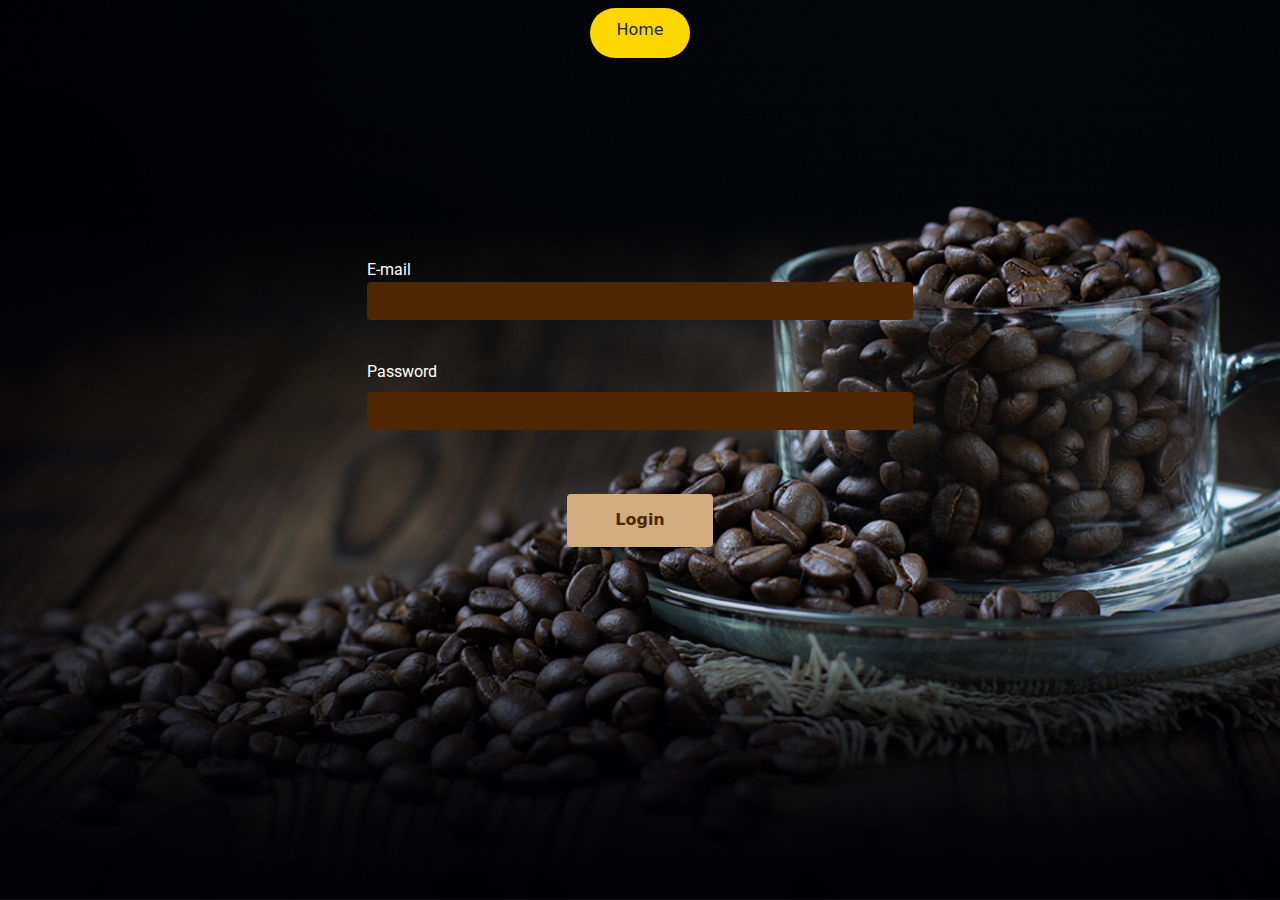
<file: HTML/sign_in.html>
<!DOCTYPE html>
<html lang="en">

<head>
    <meta charset="UTF-8">
    <meta http-equiv="X-UA-Compatible" content="IE=edge">
    <meta name="viewport" content="width=device-width, initial-scale=1.0">
    <title>Login</title>
    <link rel="stylesheet" href="../assets/bootstrap/css/bootstrap.css">
    <link rel="stylesheet" href="../css/sign_in.css">
</head>

<body>
    <div class="container">
        <div id="home" class="text-center mt-2">Home</div>
        <div class="row justify-content-center myform">
            <div class="col-10 col-md-6 col-lg-5 col-xl-6">
                <form action="../php/sign_in.php" method="post">
                    <div class="mb-3">
                        <label for="email">E-mail</label>
                        <input type="email" name="email" class="myinputs" id="email">
                        <label id="email_label"></label>
                    </div>
                    <div>
                        <label for="password" class="form-label">Password</label>
                        <input type="password" name="password" class="myinputs" id="password">
                        <label id="password_label"></label>
                    </div>
                    <div>
                        <label id="wronginfo"></label>
                    </div>
                    <div class="text-center">
                        <input type="submit" class="btn" value="Login" />
                    </div>
                </form>
            </div>
        </div>
    </div>
    <script src="../js/sign_in.js"></script>
</body>

</html>
</file>
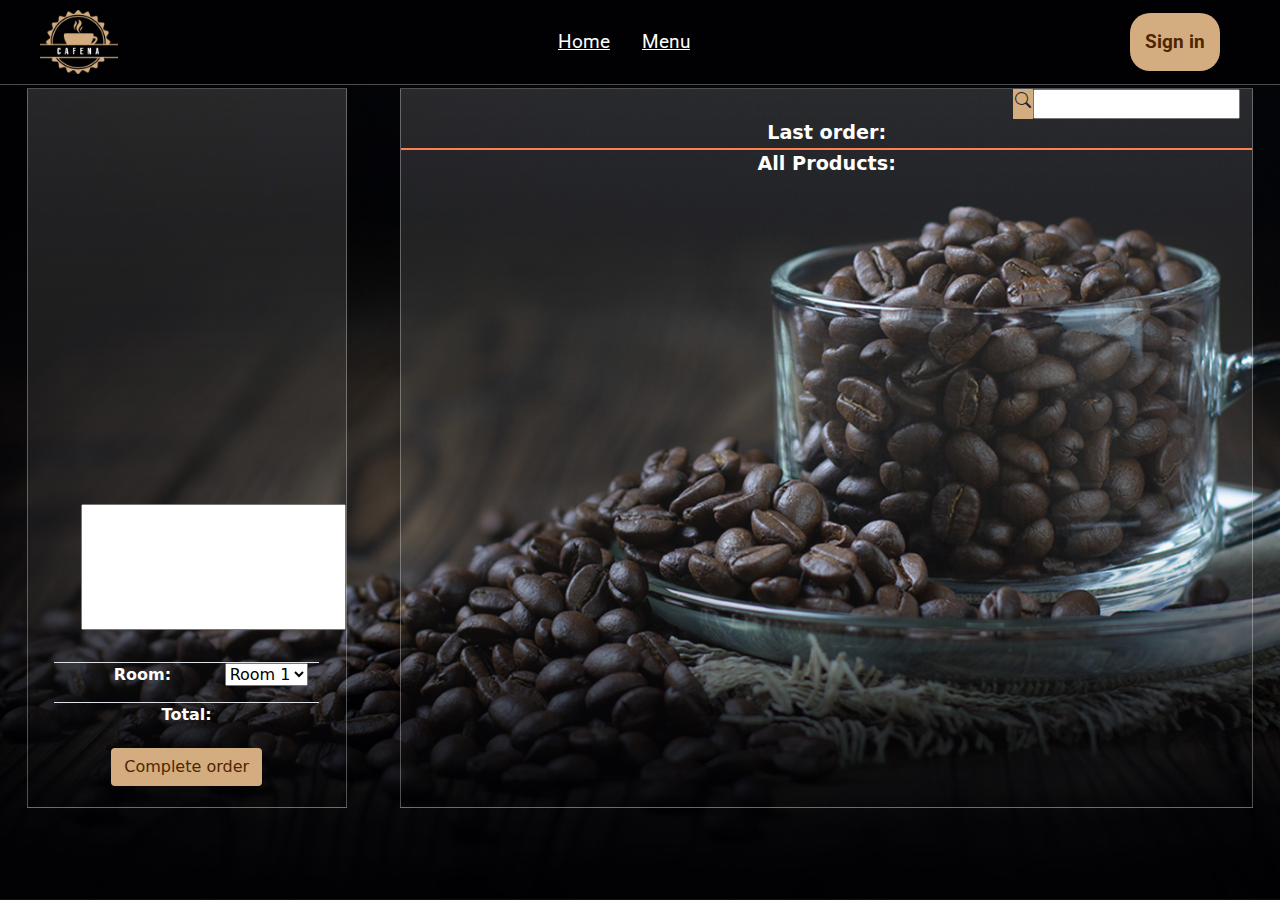
<file: HTML/user_make_order.html>
<!DOCTYPE html>
<html lang="en">
    <head>
        <meta charset="UTF-8">
        <meta http-equiv="X-UA-Compatible" content="IE=edge">
        <meta name="viewport" content="width=device-width, initial-scale=1.0">
        <title>Order a drink</title>
        <link rel="stylesheet" href="../assets/bootstrap/css/bootstrap.css">
        <link rel="stylesheet" href="../css/user_make_order.css">
        <link rel="stylesheet" href="https://cdn.jsdelivr.net/npm/bootstrap-icons@1.8.1/font/bootstrap-icons.css">
        <link rel="preconnect" href="https://fonts.googleapis.com">
        <link rel="preconnect" href="https://fonts.gstatic.com" crossorigin>
        <link href="https://fonts.googleapis.com/css2?family=Roboto&display=swap" rel="stylesheet">
    </head>
    <body>
    <header class="header" id="header">

    </header>







        <div class="container-fluid">
            <div class="row justify-content-around">
                <div class="col-12 col-md-3 bg-gradient d-flex text-center flex-column mt-5" id="cart">
                    <button class="btn align-self-center" id="complete_order">Complete order</button>
                    <div class="col-10 border-top align-self-center" id ="room">
                        <label class="mx-5" for="room1">Room: </label>
                        <select id="room1" name="room">
                            <option name="room1">Room 1</option>
                            <option name="room2">Room 2</option>
                            <option name="room3">Room 3</option>
                        </select>
                    </div>
                    <div id="notes" class="col-8 align-self-center"><textarea id="note" name="notes" cols="30" rows="5" style="resize:none;"></textarea></div>
                    <div class="col-10 border-top align-self-center" id="Total">Total: </div>
                </div>
                <div class="col-12 col-md-8 bg-gradient mt-5 text-center" id="productts">
                    <div>
                        <div class="d-flex justify-content-end"><i class="bi bi-search" style="background-color:#d3ad7f;width:20px;"></i><input id="search" class="w-25" type="text"></div>
                        <label class="align-self-center" style="color:white;font-size: larger;font-weight: bolder">Last order: </label>
                        <div class="row justify-content-around" id="last_order">
                         </div>
                    </div>
                    <div>
                        <label class="align-self-center" style="color:white;font-size: larger;font-weight: bolder">All Products: </label>
                        <div class="row justify-content-evenly" id="cards">
                        </div>
                     </div>
                </div>
            </div>
        </div>
        <script src="../js/logging_in.js"></script>
        <script src="../js/user_make_order.js"></script>
    </body>
</html>
</file>
<file: css/landing-style.css>
@import url("https://fonts.googleapis.com/css2?family=Roboto:wght@100;300;400;500;700&display=swap");

@import "header.css";
@import "home.css";
@import "about.css";
@import "menu.css";
@import "contact.css";
@import "footer.css";

:root {
  --main-color: #d3ad7f;
  --black: #13131a;
  --bg: #010103;
  --border: 0.1rem solid rgba(255, 255, 255, 0.3);
}

* {
  font-family: "Roboto", sans-serif;
  margin: 0;
  padding: 0;
  box-sizing: border-box;
  outline: none;
  border: none;
  text-decoration: none;
  text-transform: capitalize;
  transition: 0.2s linear;
}

html {
  font-size: 62.5%;
  overflow-x: hidden;
  scroll-padding-top: 9rem;
  scroll-behavior: smooth;
}

html::-webkit-scrollbar {
  width: 0.8rem;
}

html::-webkit-scrollbar-track {
  background: transparent;
}

html::-webkit-scrollbar-thumb {
  background: #fff;
  border-radius: 5rem;
}

body {
  background: var(--bg);
}

section {
  padding: 2rem 7%;
}

.heading {
  text-align: center;
  color: #fff;
  text-transform: uppercase;
  padding-bottom: 3.5rem;
  font-size: 4rem;
}

.heading span {
  color: var(--main-color);
  text-transform: uppercase;
}

.btn {
  margin-top: 1rem;
  display: inline-block;
  padding: 0.9rem 3rem;
  font-size: 1.7rem;
  color: #fff;
  background: var(--main-color);
  cursor: pointer;
}

.btn:hover {
  letter-spacing: 0.2rem;
}

/* media queries  */
@media (max-width: 991px) {
  html {
    font-size: 55%;
  }

  .header {
    padding: 1.5rem 2rem;
  }

  section {
    padding: 2rem;
  }
}

@media (max-width: 768px) {
  #menu-btn {
    display: inline-block;
  }

  .header .navbar {
    position: absolute;
    top: 100%;
    right: -100%;
    background: #fff;
    width: 30rem;
    height: calc(100vh - 9.5rem);
  }

  .header .navbar.active {
    right: 0;
  }

  .header .navbar a {
    color: var(--black);
    display: block;
    margin: 1.5rem;
    padding: 0.5rem;
    font-size: 2rem;
  }

  .header .search-form {
    width: 90%;
    right: 2rem;
  }

  .home {
    background-position: left;
    justify-content: center;
    text-align: center;
  }

  .home .content h3 {
    font-size: 4.5rem;
  }

  .home .content p {
    font-size: 1.5rem;
  }
}

@media (max-width: 450px) {
  html {
    font-size: 50%;
  }
}
</file>
<file: css/addProduct.css>
@import url("https://fonts.googleapis.com/css2?family=Roboto:wght@100;300;400;500;700&display=swap");


* {
    font-family: "Roboto", sans-serif;
    margin: 0;
    padding: 0;
    box-sizing: border-box;
    outline: none;
    border: none;
    text-decoration: none;
    text-transform: capitalize;
    transition: 0.2s linear;
  }
body {
  background-image: url(../assets/images/landing-page/home-img.jpeg);
  background-repeat: no-repeat;
  background-position: center;
  background-size: cover;
  background-attachment: fixed;
}
label {
    color: rgb(252, 249, 249);
    margin: 5px 30px;

  }
  

.container{
    display: flex;
    justify-content: center;
    align-items: center;
    /* background-color: rgba(255, 255, 255,0.1); */
    background-color: transparent;
}

.container form div  input{
    background-color: #d3ad7f;
    padding: 10px;
    margin: 5px 30px;

}
.container form div select{
    background-color: #d3ad7f;
    
    padding: 10px;
    margin: 5px 30px;


}
.btn-content{
    display: flex;
    justify-content:space-around;
}
.btn-content button{
    margin: 20px;
    color: white;
    background-color: #a57944;
    padding: 10px 40px;
    border: none;
    transition: all 1s;
}
.btn-content button:hover{
    margin: 20px;
    color: rgb(14, 13, 13);
    background-color: #5e3a0f;
    padding: 10px 40px;
    border: none;
}

.header {
    background: #010103;
    display: flex;
    align-items: center;
    justify-content: space-between;
    border-bottom: 0.1rem solid rgba(255, 255, 255, 0.3);
    position: fixed;
    top: 0;
    left: 0;
    right: 0;
    z-index: 1000;
    margin-bottom: 20px;
    font-family: 'Roboto', sans-serif;
    font-size: 1.2rem;
    padding:10px;
}

.header>.logo{
    justify-self:start;
}

.header .logo img {
    height: 4rem;
    margin-left:30px;
}

.header>nav{
    margin:auto;
}

.header .navbar a {
    margin: 0 1rem;
    color: #fff;
}

.header .navbar a:hover {
    color: #d3ad7f;
    border-bottom: 0.1rem solid #d3ad7f;
    padding-bottom: 0.5rem;
}


.buttonSignout{
    border-radius:20px;
    overflow: hidden;
    white-space: nowrap;
    text-overflow: ellipsis;
    color: #502502;
    background: #d3ad7f;
    font-weight: bold;
    border:none;
    padding:15px;
    margin-right:50px;
    font-size:1.2rem;
}

.buttonSignout:hover{
    background: #502502;
    color: #fff;
}
</file>
<file: css/admin_make_order.css>
@import url("https://fonts.googleapis.com/css2?family=Roboto:wght@100;300;400;500;700&display=swap");

body {
    background-image: url(../assets/images/landing-page/home-img.jpeg);
    background-repeat: no-repeat;
    background-position: center;
    background-size: cover;
    background-attachment: fixed;
}

#cart{
    border: 1px solid rgba(255, 255, 255, 0.3);
    position: relative;
    min-height: 80vh;
}

#complete_order{
    margin: 1px auto;
    color: #502502;
    background: #d3ad7f;
    position: absolute;
    bottom: 20px;
}

#complete_order:hover{
    background: #502502;
    color: #fff;
}

.my_card_image{
    width:70%;
    height:50%;
    border-radius:50%;
}

.my_card{
    border: 0.1rem solid rgba(255, 255, 255, 0.3);
    color:white;
}

.button_of_adding{
    border-radius:20px;
    width:50%;
    height:20%;
    overflow: hidden;
    white-space: nowrap;
    text-overflow: ellipsis;
    color: #502502;
    background: #d3ad7f;
    font-weight: bold;
    border:none;
}

.button_of_adding:hover{
    background: #502502;
    color: #fff;
}

input[type=number]::-webkit-inner-spin-button {
    -webkit-appearance: none;
}

input[type=number] {
    -moz-appearance: textfield;
    appearance: textfield;
    width:20%;
    background: #ffd480;
    font-weight: bolder;
    font-size:larger;
}

/*.plus_minus, .price{*/
/*    margin-left: 10px;*/
/*    margin-right: 10px;*/
/*}*/

.order{
    color:white;
}

#Total{
    color:white;
    font-weight: bolder;
    position: absolute;
    bottom:80px;
    margin:auto;
}

#notes{
    font-weight: bolder;
    position: absolute;
    bottom:170px;
    margin:auto;
}

#room{
    color:white;
    font-weight: bolder;
    position: absolute;
    bottom:120px;
    margin:auto;
}

.last_order_card_image{
    width:70%;
    height:20%;
    border-radius:50%;
}

.last_order_card{
    border: 0.1rem solid rgba(255, 255, 255, 0.3);
    color:white;
    height:20%;
}

#last_order{
    border-bottom: 2px solid coral;
}


.header {
    background: #010103;
    display: flex;
    align-items: center;
    justify-content: space-between;
    border-bottom: 0.1rem solid rgba(255, 255, 255, 0.3);
    position: fixed;
    top: 0;
    left: 0;
    right: 0;
    z-index: 1000;
    margin-bottom: 20px;
    font-family: 'Roboto', sans-serif;
    font-size: 1.2rem;
    padding:10px;
}

.header>.logo{
    justify-self:start;
}

.header .logo img {
    height: 4rem;
    margin-left:30px;
}

.header>nav{
    margin:auto;
}

.header .navbar a {
    margin: 0 1rem;
    color: #fff;
}

.header .navbar a:hover {
    color: #d3ad7f;
    border-bottom: 0.1rem solid #d3ad7f;
    padding-bottom: 0.5rem;
}


.buttonSignout{
    border-radius:20px;
    overflow: hidden;
    white-space: nowrap;
    text-overflow: ellipsis;
    color: #502502;
    background: #d3ad7f;
    font-weight: bold;
    border:none;
    padding:15px;
    margin-right:50px;
    font-size:1.2rem;
}

.buttonSignout:hover{
    background: #502502;
    color: #fff;
}
</file>
<file: css/addheader.css>
@import "header.css";
:root {
  --main-color: #d3ad7f;
  --black: #13131a;
  --bg: #010103;
  --border: 0.1rem solid rgba(255, 255, 255, 0.3);
}

* {
  font-family: "Roboto", sans-serif;
  margin: 0;
  padding: 0;
  box-sizing: border-box;
  outline: none;
  border: none;
  text-decoration: none;
  text-transform: capitalize;
  transition: 0.2s linear;
}
body {
  padding-top: 50px;
}

html {
  font-size: 62.5%;
  overflow-x: hidden;
  scroll-padding-top: 9rem;
  scroll-behavior: smooth;
}

html::-webkit-scrollbar {
  width: 0.8rem;
}

html::-webkit-scrollbar-track {
  background: transparent;
}

html::-webkit-scrollbar-thumb {
  background: #fff;
  border-radius: 5rem;
}

body {
  background: var(--bg);
}

.signoutbtn {
  margin-top: 1rem;
  display: inline-block;
  padding: 0.9rem 3rem;
  font-size: 1.7rem;
  color: #fff;
  background: var(--main-color);
  cursor: pointer;
  border-radius: 0.25rem;
}
</file>
<file: css/editproduct.css>
form{
    font-size:24px;
}

#labelProduct{
    margin:0px
}

.form-control{
    font-size:20px;
}

.btn{
    font-size:20px;
}


@import url("https://fonts.googleapis.com/css2?family=Roboto:wght@100;300;400;500;700&display=swap");

body {
    background-image: url(../assets/images/landing-page/home-img.jpeg);
    background-repeat: no-repeat;
    background-position: center;
    background-size: cover;
    background-attachment: fixed;
}

.form-select{
    font-size:20px;

}
</file>
<file: css/FillUsersTable.css>
body{
    background-color: rgb(20, 20, 20);
    /* width: 100%; */
    /* height: 100%; */
}
tr th{
    text-align: center;
}
tr td{
    vertical-align: middle;
    text-align: center;
}
</file>
<file: css/order.css>
@import url("https://fonts.googleapis.com/css2?family=Roboto:wght@100;300;400;500;700&display=swap");

body {
    background-image: url(../assets/images/landing-page/home-img.jpeg);
    background-repeat: no-repeat;
    background-position: center;
    background-size: cover;
    background-attachment: fixed;
}

#cart{
    border: 3px solid red;
    position: relative;
}

#complete_order{
    margin: 1px auto;
    color: #502502;
    background: #d3ad7f;
    position: absolute;
    bottom: 20px;
}

#complete_order:hover{
    background: #502502;
    color: #fff;
}

.my_card_image{
    width:70%;
    height:50%;
    border-radius:50%;
}

.my_card{
    border: 0.1rem solid rgba(255, 255, 255, 0.3);
    color:white;
}

.button_of_adding{
    border-radius:20px;
    width:50%;
    height:20%;
    overflow: hidden;
    white-space: nowrap;
    text-overflow: ellipsis;
    color: #502502;
    background: #d3ad7f;
    font-weight: bold;
    border:none;
}

.button_of_adding:hover{
    background: #502502;
    color: #fff;
}

input[type=number]::-webkit-inner-spin-button {
    -webkit-appearance: none;
}

input[type=number] {
    -moz-appearance: textfield;
    appearance: textfield;
    width:20%;
    background: gold;
}

/*.plus_minus, .price{*/
/*    margin-left: 10px;*/
/*    margin-right: 10px;*/
/*}*/

.order{
    color:white;
}

#Total{
    color:white;
    font-weight: bolder;
    position: absolute;
    bottom:80px;
    margin:auto;
}

#room{
    color:white;
    font-weight: bolder;
    position: absolute;
    bottom:120px;
    margin:auto;
}
</file>
<file: css/product_table.css>
@import url("https://fonts.googleapis.com/css2?family=Roboto:wght@100;300;400;500;700&display=swap");

body {
  background-image: url(../assets/images/landing-page/home-img.jpeg);
  background-repeat: no-repeat;
  background-position: center;
  background-size: cover;
  background-attachment: fixed;
  
}
table{
  position:relative;
  top:80px;
  color: white;
}

.header {
  background: #010103;
  display: flex;
  align-items: center;
  justify-content: space-between;
  border-bottom: 0.1rem solid rgba(255, 255, 255, 0.3);
  position: fixed;
  top: 0;
  left: 0;
  right: 0;
  z-index: 1000;
  margin-bottom: 20px;
  font-family: 'Roboto', sans-serif;
  font-size: 1.2rem;
  padding:10px;
}

.header>.logo{
  justify-self:start;
}

.header .logo img {
  height: 4rem;
  margin-left:30px;
}

.header>nav{
  margin:auto;
}

.header .navbar a {
  margin: 0 1rem;
  color: #fff;
}

.header .navbar a:hover {
  color: #d3ad7f;
  border-bottom: 0.1rem solid #d3ad7f;
  padding-bottom: 0.5rem;
}


.buttonSignout{
  border-radius:20px;
  overflow: hidden;
  white-space: nowrap;
  text-overflow: ellipsis;
  color: #502502;
  background: #d3ad7f;
  font-weight: bold;
  border:none;
  padding:15px;
  margin-right:50px;
  font-size:1.2rem;
}

.buttonSignout:hover{
  background: #502502;
  color: #fff;
}

#UsersADD{
  position:relative;
  top:100px;
}
</file>
<file: css/sign_in.css>
@import url("https://fonts.googleapis.com/css2?family=Roboto:wght@100;300;400;500;700&display=swap");

body {
  background-image: url(../assets/images/landing-page/home-img.jpeg);
  background-repeat: no-repeat;
  background-position: center;
  background-size: cover;
  background-attachment: fixed;
}

label {
  color: white;
}

.myform {
  margin-top: 200px;
}

label {
  font-family: "Roboto", sans-serif;
}
/* #d3ad7f */
.myinputs {
  display: block;
  width: 100%;
  padding: 0.375rem 0.75rem;
  font-size: 1rem;
  font-weight: 400;
  line-height: 1.5;
  color: #fff;
  background-color: #502502;
  border: 1px solid #502502;
  font-family: "Roboto", sans-serif;
  border-radius: 0.25rem;
  transition: border-color 0.15s ease-in-out, box-shadow 0.15s ease-in-out;
}

.myinputs:focus {
  color: #3b2200;
  outline: 0;
  box-shadow: 0 0 0 0.25rem rgba(148, 67, 0, 0.25);
  background-color: #d3ad7f;
}

.btn {
  margin-top: 1rem;
  display: inline-block;
  padding: 0.9rem 3rem;
  color: #502502;
  background: #d3ad7f;
  cursor: pointer;
  border: none;
  font-weight: bold;
}

.btn:hover {
  background: #502502;
  color: #fff;
}

#email_label,
#password_label, #wronginfo {
  color: coral;
}

#home{
  height:50px;
  width:100px;
  margin: 1px auto;
  background: gold;
  border-radius: 50px;
  padding-top:10px;
}

#home:hover{
  cursor: pointer;
}
</file>
<file: css/user_make_order.css>
body {
    background-image: url(../assets/images/landing-page/home-img.jpeg);
    background-repeat: no-repeat;
    background-position: center;
    background-size: cover;
    background-attachment: fixed;
}

#productts{
    border: 1px solid rgba(255, 255, 255, 0.3);
    position: relative;
    top:40px;
    min-height: 80vh;
}

#cart{
    border: 1px solid rgba(255, 255, 255, 0.3);
    position: relative;
    top:40px;
    min-height: 80vh;
}

#complete_order{
    margin: 1px auto;
    color: #502502;
    background: #d3ad7f;
    position: absolute;
    bottom: 20px;
}

#complete_order:hover{
    background: #502502;
    color: #fff;
}

.my_card_image{
    width:70%;
    height:50%;
    border-radius:50%;
}

.my_card{
    border: 0.1rem solid rgba(255, 255, 255, 0.3);
    color:white;
}

.button_of_adding{
    border-radius:20px;
    width:50%;
    height:20%;
    overflow: hidden;
    white-space: nowrap;
    text-overflow: ellipsis;
    color: #502502;
    background: #d3ad7f;
    font-weight: bold;
    border:none;
}

.button_of_adding:hover{
    background: #502502;
    color: #fff;
}

input[type=number]::-webkit-inner-spin-button {
    -webkit-appearance: none;
}

input[type=number] {
    -moz-appearance: textfield;
    appearance: textfield;
    width:20%;
    background: #ffd480;
    font-weight: bolder;
    font-size:larger;
}

/*.plus_minus, .price{*/
/*    margin-left: 10px;*/
/*    margin-right: 10px;*/
/*}*/

.order{
    color:white;
}

#Total{
    color:white;
    font-weight: bolder;
    position: absolute;
    bottom:80px;
    margin:auto;
}

#notes{
    font-weight: bolder;
    position: absolute;
    bottom:170px;
    margin:auto;
}

#room{
    color:white;
    font-weight: bolder;
    position: absolute;
    bottom:120px;
    margin:auto;
}

.last_order_card_image{
    width:70%;
    height:20%;
    border-radius:50%;
}

.last_order_card{
    border: 0.1rem solid rgba(255, 255, 255, 0.3);
    color:white;
    height:20%;
}

#last_order{
    border-bottom: 2px solid coral;
}

.header {
    background: #010103;
    display: flex;
    align-items: center;
    justify-content: space-between;
    border-bottom: 0.1rem solid rgba(255, 255, 255, 0.3);
    position: fixed;
    top: 0;
    left: 0;
    right: 0;
    z-index: 1000;
    margin-bottom: 20px;
    font-family: 'Roboto', sans-serif;
    font-size: 1.2rem;
    padding:10px;
}

.header>.logo{
    justify-self:start;
}

.header .logo img {
    height: 4rem;
    margin-left:30px;
}

.header>nav{
    margin:auto;
}

.header .navbar a {
    margin: 0 1rem;
    color: #fff;
}

.header .navbar a:hover {
    color: #d3ad7f;
    border-bottom: 0.1rem solid #d3ad7f;
    padding-bottom: 0.5rem;
}


.buttonSignout{
    border-radius:20px;
    overflow: hidden;
    white-space: nowrap;
    text-overflow: ellipsis;
    color: #502502;
    background: #d3ad7f;
    font-weight: bold;
    border:none;
    padding:15px;
    margin-right:50px;
    font-size:1.2rem;
}

.buttonSignout:hover{
    background: #502502;
    color: #fff;
}
</file>
